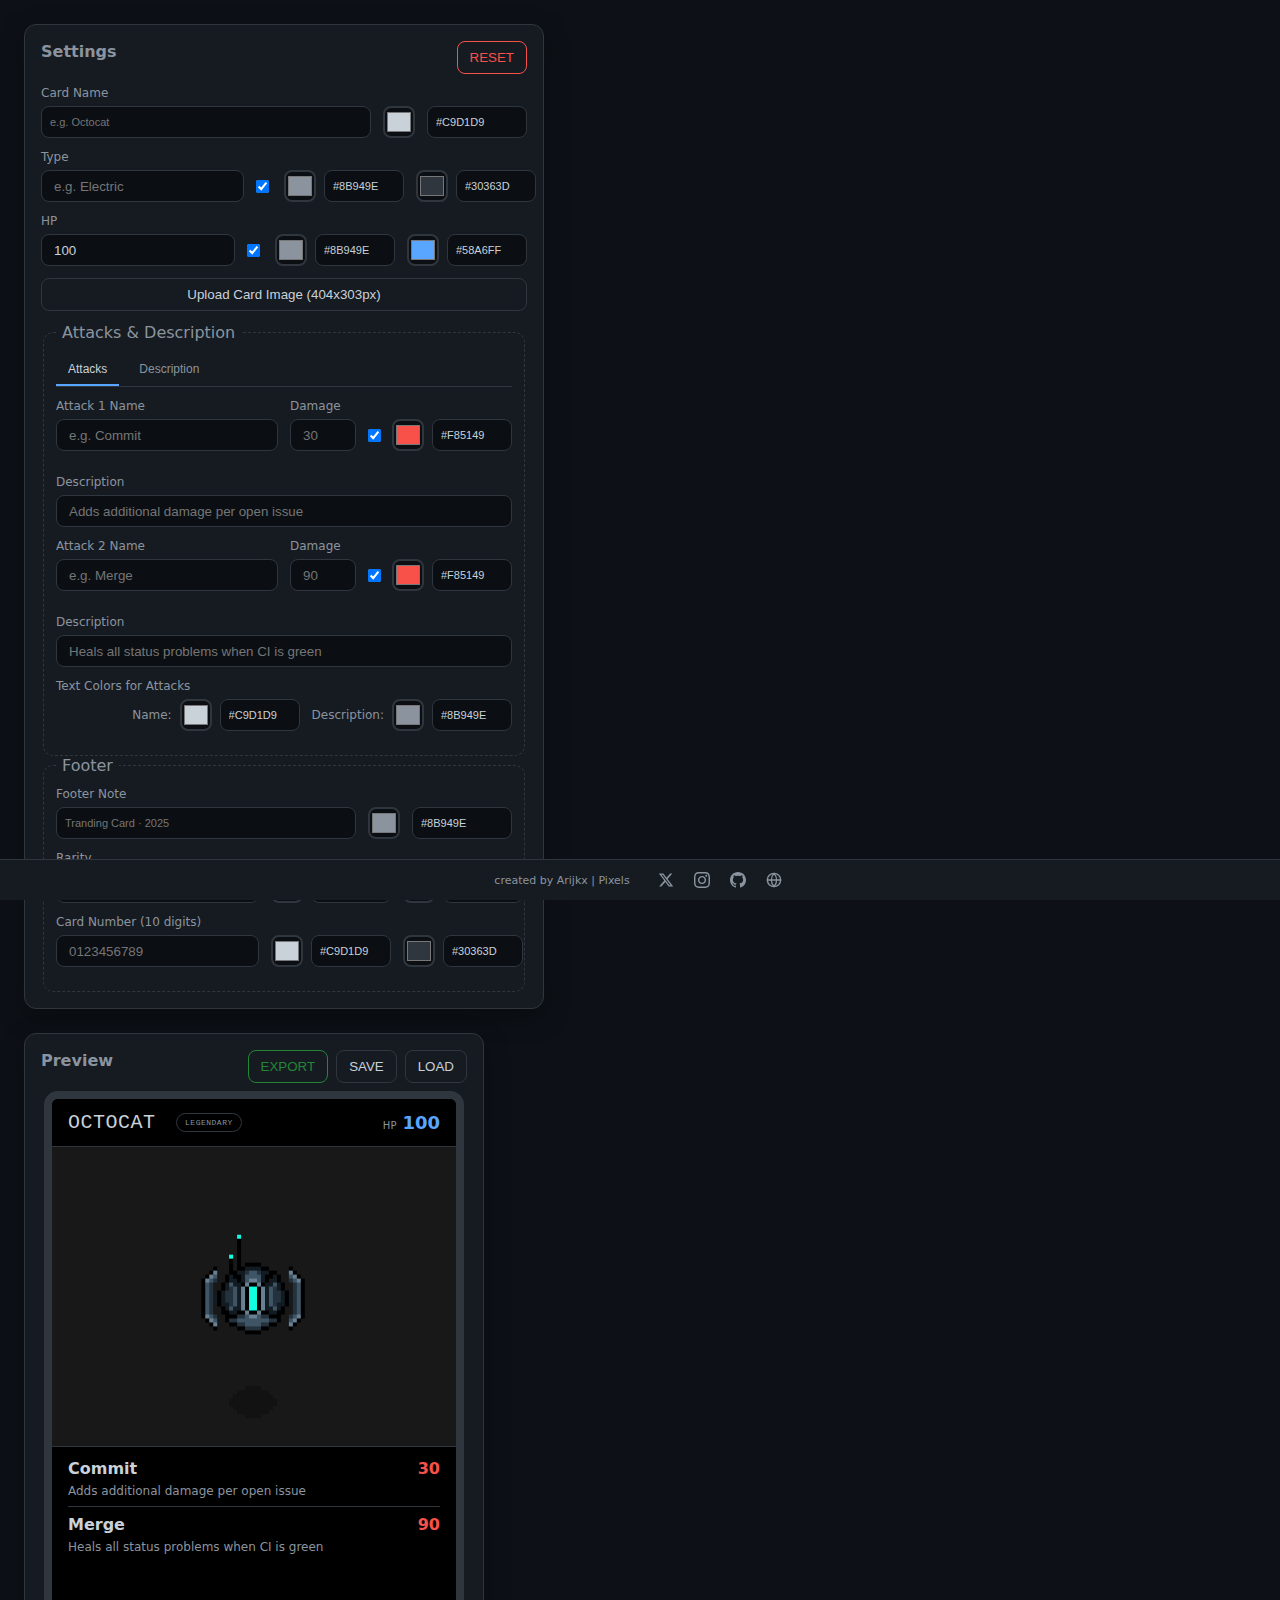
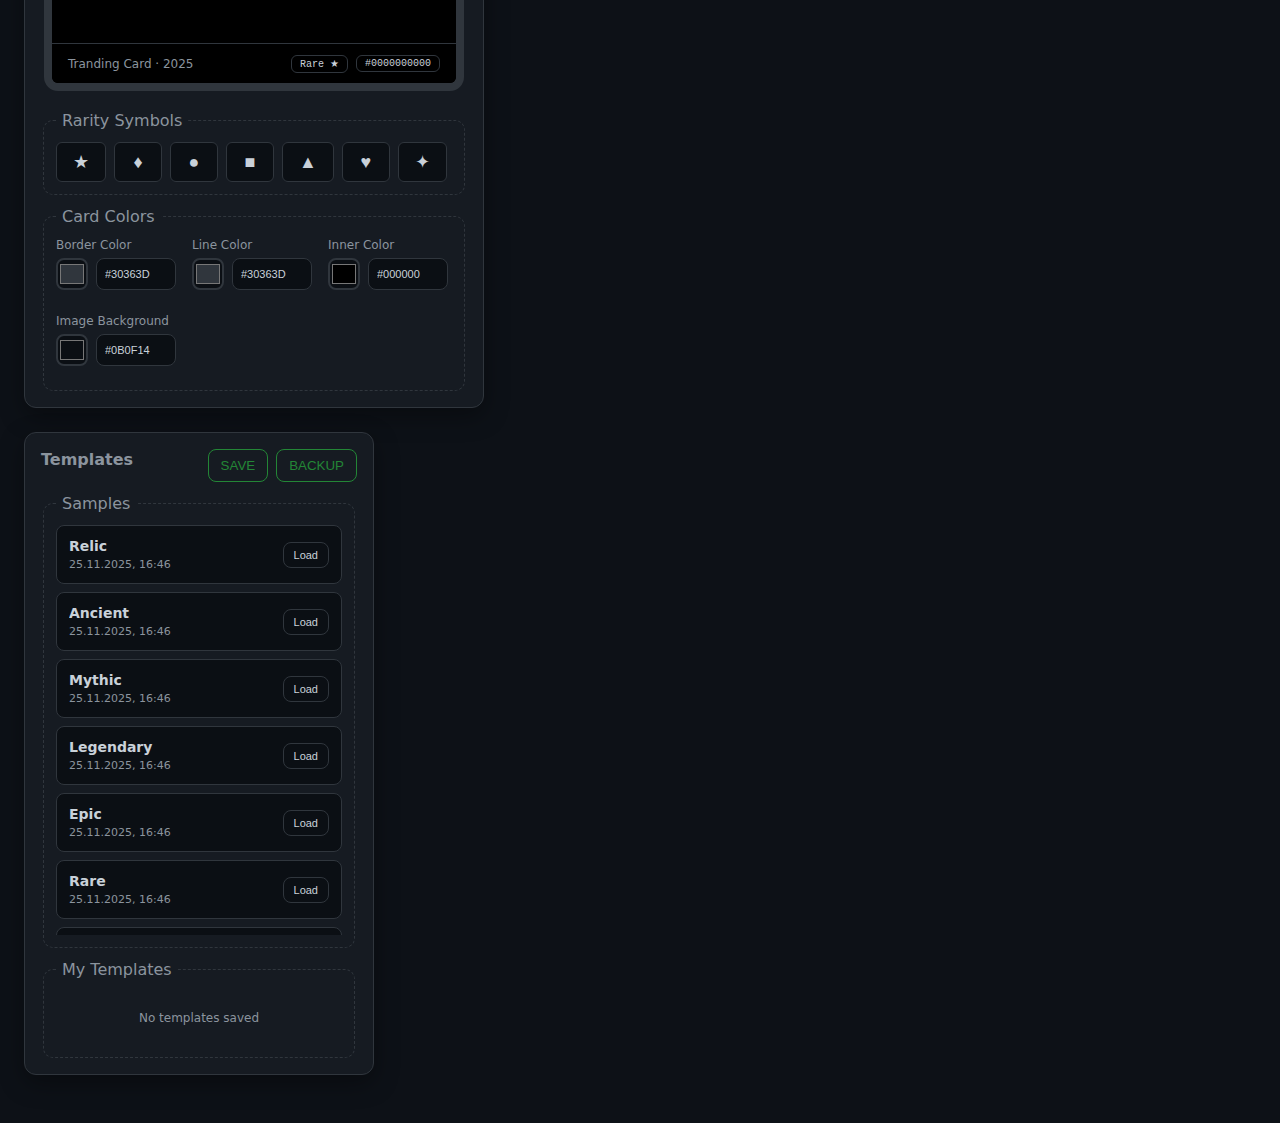
<file: index.html>
<!DOCTYPE html>
<html lang="en">
<head>
	<meta charset="UTF-8">
	<meta name="viewport" content="width=device-width, initial-scale=1.0">
	<title>Card Builder</title>
	<link rel="stylesheet" href="styles.css">
	<link rel="stylesheet" href="card.css">
</head>
<body>

	<main class="app">
		<section class="controls">
			<div class="controls-head">
				<h2>Settings</h2>
				<button id="resetBtn" class="btn">RESET</button>
			</div>
			<form id="cardForm" autocomplete="off">
				<div class="field">
					<label for="cardName">Card Name</label>
					<div class="color-picker-group">
						<input id="cardName" type="text" placeholder="e.g. Octocat" maxlength="24">
						<input id="cardNameColor" type="color" value="#c9d1d9" class="color-preview" title="Text Color">
						<input id="cardNameColorHex" type="text" placeholder="#c9d1d9" maxlength="7" pattern="#[0-9A-Fa-f]{6}">
					</div>
				</div>

				<div class="field">
					<label for="cardTypeText">Type</label>
					<div class="grid-2">
						<div style="display: flex; align-items: center; gap: 8px;">
							<input id="cardTypeText" type="text" maxlength="16" placeholder="e.g. Electric" style="flex: 1;">
							<label style="display: flex; align-items: center; gap: 4px; font-size: 12px; color: var(--muted); cursor: pointer; white-space: nowrap; flex-shrink: 0;">
								<input type="checkbox" id="typeVisible" checked style="cursor: pointer;">
							</label>
						</div>
						<div class="rarity-color-controls">
							<div style="display: flex; align-items: center; gap: 8px;">
								<input id="typeTextColor" type="color" value="#8b949e" class="color-preview" title="Text Color">
								<input id="typeTextColorHex" type="text" placeholder="#8b949e" maxlength="7" pattern="#[0-9A-Fa-f]{6}">
							</div>
							<div style="display: flex; align-items: center; gap: 8px;">
								<input id="typeBorderColor" type="color" value="#30363d" class="color-preview" title="Border Color">
								<input id="typeBorderColorHex" type="text" placeholder="#30363d" maxlength="7" pattern="#[0-9A-Fa-f]{6}">
							</div>
						</div>
					</div>
				</div>

				<div class="field">
					<label for="cardHp">HP</label>
					<div class="grid-2">
						<div style="display: flex; align-items: center; gap: 8px;">
							<input id="cardHp" type="number" min="10" max="300" value="100" style="flex: 1;">
							<label style="display: flex; align-items: center; gap: 4px; font-size: 12px; color: var(--muted); cursor: pointer; white-space: nowrap; flex-shrink: 0;">
								<input type="checkbox" id="hpVisible" checked style="cursor: pointer;">
							</label>
						</div>
						<div class="rarity-color-controls">
							<div style="display: flex; align-items: center; gap: 8px;">
								<input id="hpLabelColor" type="color" value="#8b949e" class="color-preview" title="HP Label Color">
								<input id="hpLabelColorHex" type="text" placeholder="#8b949e" maxlength="7" pattern="#[0-9A-Fa-f]{6}">
							</div>
							<div style="display: flex; align-items: center; gap: 8px;">
								<input id="hpValueColor" type="color" value="#58a6ff" class="color-preview" title="HP Value Color">
								<input id="hpValueColorHex" type="text" placeholder="#58a6ff" maxlength="7" pattern="#[0-9A-Fa-f]{6}">
							</div>
						</div>
					</div>
				</div>



				<div class="field">
					<button id="uploadCoverBtn" class="btn">Upload Card Image (404x303px)</button>
					<input id="coverInput" type="file" accept="image/*" hidden>
				</div>

				<fieldset class="fieldset">
					<legend>Attacks & Description</legend>
					<div class="tab-navigation" style="display: flex; gap: 8px; margin-bottom: 12px; border-bottom: 1px solid var(--border);">
						<button type="button" class="tab-btn active" data-tab="attacks" style="background: transparent; border: none; border-bottom: 2px solid var(--accent); color: var(--text); padding: 8px 12px; cursor: pointer; font-size: 12px;">Attacks</button>
						<button type="button" class="tab-btn" data-tab="description" style="background: transparent; border: none; border-bottom: 2px solid transparent; color: var(--muted); padding: 8px 12px; cursor: pointer; font-size: 12px;">Description</button>
					</div>
					<div id="attacksTab" class="tab-content">
					<div class="grid-2">
						<div class="field">
							<label for="atk1Name">Attack 1 Name</label>
							<input id="atk1Name" type="text" maxlength="20" placeholder="e.g. Commit">
						</div>
						<div class="field">
							<label for="atk1Dmg">Damage</label>
							<div style="display: flex; align-items: center; gap: 8px; flex-wrap: wrap;">
								<input id="atk1Dmg" type="number" min="0" max="300" placeholder="30" style="flex: 1; min-width: 60px;">
								<label style="display: flex; align-items: center; gap: 4px; font-size: 12px; color: var(--muted); cursor: pointer; white-space: nowrap; flex-shrink: 0;">
									<input type="checkbox" id="atk1DmgVisible" checked style="cursor: pointer;">
								</label>
								<input id="atk1DmgColor" type="color" value="#f85149" class="color-preview" title="Damage Color Attack 1" style="width: 32px; height: 32px; cursor: pointer; flex-shrink: 0;">
								<input id="atk1DmgColorHex" type="text" placeholder="#f85149" maxlength="7" pattern="#[0-9A-Fa-f]{6}" style="width: 80px; height: 32px; padding: 4px 8px; font-size: 11px;">
							</div>
						</div>
						<div class="field grid-span-2">
							<label for="atk1Desc">Description</label>
							<input id="atk1Desc" type="text" maxlength="180" placeholder="Adds additional damage per open issue">
						</div>
					</div>

					<div class="grid-2">
						<div class="field">
							<label for="atk2Name">Attack 2 Name</label>
							<input id="atk2Name" type="text" maxlength="20" placeholder="e.g. Merge">
						</div>
						<div class="field">
							<label for="atk2Dmg">Damage</label>
							<div style="display: flex; align-items: center; gap: 8px; flex-wrap: wrap;">
								<input id="atk2Dmg" type="number" min="0" max="300" placeholder="90" style="flex: 1; min-width: 60px;">
								<label style="display: flex; align-items: center; gap: 4px; font-size: 12px; color: var(--muted); cursor: pointer; white-space: nowrap; flex-shrink: 0;">
									<input type="checkbox" id="atk2DmgVisible" checked style="cursor: pointer;">
								</label>
								<input id="atk2DmgColor" type="color" value="#f85149" class="color-preview" title="Damage Color Attack 2" style="width: 32px; height: 32px; cursor: pointer; flex-shrink: 0;">
								<input id="atk2DmgColorHex" type="text" placeholder="#f85149" maxlength="7" pattern="#[0-9A-Fa-f]{6}" style="width: 80px; height: 32px; padding: 4px 8px; font-size: 11px;">
							</div>
						</div>
						<div class="field grid-span-2">
							<label for="atk2Desc">Description</label>
							<input id="atk2Desc" type="text" maxlength="180" placeholder="Heals all status problems when CI is green">
						</div>
					</div>

					<div class="field grid-span-2">
						<label>Text Colors for Attacks</label>
						<div class="rarity-color-controls">
							<div style="display: flex; align-items: center; gap: 8px;">
								<span style="font-size: 12px; color: var(--muted);">Name:</span>
								<input id="atkNameColor" type="color" value="#c9d1d9" class="color-preview" title="Text Color for Name">
								<input id="atkNameColorHex" type="text" placeholder="#c9d1d9" maxlength="7" pattern="#[0-9A-Fa-f]{6}">
							</div>
							<div style="display: flex; align-items: center; gap: 8px;">
								<span style="font-size: 12px; color: var(--muted);">Description:</span>
								<input id="atkDescColor" type="color" value="#8b949e" class="color-preview" title="Text Color for Description">
								<input id="atkDescColorHex" type="text" placeholder="#8b949e" maxlength="7" pattern="#[0-9A-Fa-f]{6}">
							</div>
						</div>
					</div>
					</div>
					<div id="descriptionTab" class="tab-content" style="display: none;">
						<div class="field">
							<label for="descTitle">Title</label>
							<input id="descTitle" type="text" maxlength="40" placeholder="e.g. Special Ability">
						</div>
						<div class="field">
							<label for="descText">Text</label>
							<textarea id="descText" rows="4" maxlength="400" placeholder="Enter description text here..."></textarea>
						</div>
						<div class="field">
							<label>Text Colors</label>
							<div class="rarity-color-controls">
								<div style="display: flex; align-items: center; gap: 8px;">
									<span style="font-size: 12px; color: var(--muted);">Title:</span>
									<input id="descTitleColor" type="color" value="#c9d1d9" class="color-preview" title="Text Color for Title">
									<input id="descTitleColorHex" type="text" placeholder="#c9d1d9" maxlength="7" pattern="#[0-9A-Fa-f]{6}">
								</div>
								<div style="display: flex; align-items: center; gap: 8px;">
									<span style="font-size: 12px; color: var(--muted);">Text:</span>
									<input id="descTextColor" type="color" value="#8b949e" class="color-preview" title="Text Color for Text">
									<input id="descTextColorHex" type="text" placeholder="#8b949e" maxlength="7" pattern="#[0-9A-Fa-f]{6}">
								</div>
							</div>
						</div>
					</div>
				</fieldset>

				<fieldset class="fieldset">
					<legend>Footer</legend>
					<div class="field">
						<label for="footerNote">Footer Note</label>
						<div class="color-picker-group">
							<input id="footerNote" type="text" maxlength="40" placeholder="Tranding Card · 2025">
							<input id="footerTextColor" type="color" value="#8b949e" class="color-preview" title="Text Color">
							<input id="footerTextColorHex" type="text" placeholder="#8b949e" maxlength="7" pattern="#[0-9A-Fa-f]{6}">
						</div>
					</div>

					<div class="field">
						<label for="rarity">Rarity</label>
						<div class="grid-2">
							<input id="rarity" type="text" maxlength="20" placeholder="Rare ★">
							<div class="rarity-color-controls">
								<div style="display: flex; align-items: center; gap: 8px;">
									<input id="rarityTextColor" type="color" value="#c9d1d9" class="color-preview" title="Text Color">
									<input id="rarityTextColorHex" type="text" placeholder="#c9d1d9" maxlength="7" pattern="#[0-9A-Fa-f]{6}">
								</div>
								<div style="display: flex; align-items: center; gap: 8px;">
									<input id="rarityBorderColor" type="color" value="#30363d" class="color-preview" title="Border Color">
									<input id="rarityBorderColorHex" type="text" placeholder="#30363d" maxlength="7" pattern="#[0-9A-Fa-f]{6}">
								</div>
							</div>
						</div>
					</div>

					<div class="field">
						<label for="cardNumber">Card Number (10 digits)</label>
						<div class="grid-2">
							<input id="cardNumber" type="text" inputmode="numeric" pattern="[0-9]{0,10}" maxlength="10" placeholder="0123456789">
							<div class="rarity-color-controls">
								<div style="display: flex; align-items: center; gap: 8px;">
									<input id="cardNumberTextColor" type="color" value="#c9d1d9" class="color-preview" title="Text Color">
									<input id="cardNumberTextColorHex" type="text" placeholder="#c9d1d9" maxlength="7" pattern="#[0-9A-Fa-f]{6}">
								</div>
								<div style="display: flex; align-items: center; gap: 8px;">
									<input id="cardNumberBorderColor" type="color" value="#30363d" class="color-preview" title="Border Color">
									<input id="cardNumberBorderColorHex" type="text" placeholder="#30363d" maxlength="7" pattern="#[0-9A-Fa-f]{6}">
								</div>
							</div>
						</div>
					</div>
				</fieldset>

			</form>
		</section>

		<section class="preview-wrap">
			<div class="preview-head">
				<h2>Preview</h2>
				<div class="preview-actions">
					<button id="exportPngBtn" class="btn primary">EXPORT</button>
					<button id="exportJsonBtn" class="btn">SAVE</button>
					<button id="importJsonBtn" class="btn">LOAD</button>
					<input id="importJsonInput" type="file" accept="application/json" hidden>
				</div>
			</div>
			<div id="card" class="card">
				<div class="card-top">
					<div class="card-name">
						<span id="viewName">Octocat</span>
						<span id="viewType" class="type-pill">Legendary</span>
					</div>
					<div class="card-hp">
						<span class="hp-label">HP</span>
						<span id="viewHp" class="hp-value">100</span>
					</div>
				</div>
				<div class="card-hero">
					<img id="viewCover" alt="Cover" src="sample.png" />
				</div>
				<div class="card-body">
					<div id="attacksView">
						<div class="attack">
							<div class="attack-line">
								<span id="viewAtk1Name" class="attack-name">Commit</span>
								<span id="viewAtk1Dmg" class="attack-dmg">30</span>
							</div>
							<div id="viewAtk1Desc" class="attack-desc">Adds additional damage per open issue</div>
						</div>
						<div class="divider"></div>
						<div class="attack">
							<div class="attack-line">
								<span id="viewAtk2Name" class="attack-name">Merge</span>
								<span id="viewAtk2Dmg" class="attack-dmg">90</span>
							</div>
							<div id="viewAtk2Desc" class="attack-desc">Heals all status problems when CI is green</div>
						</div>
					</div>
					<div id="descriptionView" style="display: none;">
						<div class="attack">
							<div class="attack-line">
								<span id="viewDescTitle" class="attack-name">Special Ability</span>
							</div>
							<div id="viewDescText" class="attack-desc" style="white-space: pre-wrap;">Enter description text here...</div>
						</div>
					</div>
				</div>
				<div class="card-footer">
					<span id="viewFooter">Tranding Card · 2025</span>
					<div class="footer-right">
						<span id="viewRarity" class="rarity">Rare ★</span>
						<span id="viewCardNumber" class="card-number">#0000000000</span>
					</div>
				</div>
			</div>
			<fieldset class="fieldset" style="margin-top: 20px;">
				<legend>Rarity Symbols</legend>
				<div class="symbols-list">
					<button class="symbol-btn" data-symbol="★" title="Click to copy">★</button>
					<button class="symbol-btn" data-symbol="♦" title="Click to copy">♦</button>
					<button class="symbol-btn" data-symbol="●" title="Click to copy">●</button>
					<button class="symbol-btn" data-symbol="■" title="Click to copy">■</button>
					<button class="symbol-btn" data-symbol="▲" title="Click to copy">▲</button>
					<button class="symbol-btn" data-symbol="♥" title="Click to copy">♥</button>
					<button class="symbol-btn" data-symbol="✦" title="Click to copy">✦</button>
				</div>
			</fieldset>
			<fieldset class="fieldset" style="margin-top: 12px;">
				<legend>Card Colors</legend>
				<div style="display: grid; grid-template-columns: 1fr 1fr 1fr; gap: 12px;">
					<div class="field">
						<label for="borderColor">Border Color</label>
						<div class="color-picker-group-2">
							<input id="borderColor" type="color" value="#30363d" class="color-preview">
							<input id="borderColorHex" type="text" placeholder="#30363d" maxlength="7" pattern="#[0-9A-Fa-f]{6}">
						</div>
					</div>
					<div class="field">
						<label for="lineColor">Line Color</label>
						<div class="color-picker-group-2">
							<input id="lineColor" type="color" value="#30363d" class="color-preview">
							<input id="lineColorHex" type="text" placeholder="#30363d" maxlength="7" pattern="#[0-9A-Fa-f]{6}">
						</div>
					</div>
					<div class="field">
						<label for="innerColor">Inner Color</label>
						<div class="color-picker-group-2">
							<input id="innerColor" type="color" value="#000000" class="color-preview">
							<input id="innerColorHex" type="text" placeholder="#000000" maxlength="7" pattern="#[0-9A-Fa-f]{6}">
						</div>
					</div>
					<div class="field">
						<label for="imageBgColor">Image Background</label>
						<div class="color-picker-group-2">
							<input id="imageBgColor" type="color" value="#0b0f14" class="color-preview">
							<input id="imageBgColorHex" type="text" placeholder="#0b0f14" maxlength="7" pattern="#[0-9A-Fa-f]{6}">
						</div>
					</div>
				</div>
			</fieldset>
		</section>

		<section class="templates-wrap">
			<div class="templates-head">
				<h2>Templates</h2>
				<div style="display: flex; gap: 8px;">
					<button id="saveTemplateBtn" class="btn primary">SAVE</button>
					<button id="backupTemplateBtn" class="btn primary">BACKUP</button>
				</div>
			</div>
			<fieldset class="fieldset">
				<legend>Samples</legend>
				<div id="samplesList" class="templates-list">
					<!-- Default templates will be dynamically added here -->
				</div>
			</fieldset>
			<fieldset class="fieldset" style="margin-top: 12px;">
				<legend>My Templates</legend>
				<div id="templatesList" class="templates-list">
					<!-- User templates will be dynamically added here -->
				</div>
			</fieldset>
		</section>
	</main>

	<footer class="app-footer">
		<div style="display: flex; align-items: center; justify-content: center; gap: 24px; flex-wrap: wrap;">
			<span>created by Arijkx | Pixels</span>
			<div style="display: flex; gap: 12px; align-items: center;">
				<a href="https://x.com/arijkx_" target="_blank" rel="noopener noreferrer" class="footer-link" title="Twitter">
					<svg width="16" height="16" viewBox="0 0 24 24" fill="currentColor">
						<path d="M18.244 2.25h3.308l-7.227 8.26 8.502 11.24H16.17l-5.214-6.817L4.99 21.75H1.68l7.73-8.835L1.254 2.25H8.08l4.713 6.231zm-1.161 17.52h1.833L7.084 4.126H5.117z"/>
					</svg>
				</a>
				<a href="https://www.instagram.com/arijkx_/" target="_blank" rel="noopener noreferrer" class="footer-link" title="Instagram">
					<svg width="16" height="16" viewBox="0 0 24 24" fill="currentColor">
						<path d="M12 2.163c3.204 0 3.584.012 4.85.07 3.252.148 4.771 1.691 4.919 4.919.058 1.265.069 1.645.069 4.849 0 3.205-.012 3.584-.069 4.849-.149 3.225-1.664 4.771-4.919 4.919-1.266.058-1.644.07-4.85.07-3.204 0-3.584-.012-4.849-.07-3.26-.149-4.771-1.699-4.919-4.92-.058-1.265-.07-1.644-.07-4.849 0-3.204.013-3.583.07-4.849.149-3.227 1.664-4.771 4.919-4.919 1.266-.057 1.645-.069 4.849-.069zm0-2.163c-3.259 0-3.667.014-4.947.072-4.358.2-6.78 2.618-6.98 6.98-.059 1.281-.073 1.689-.073 4.948 0 3.259.014 3.668.072 4.948.2 4.358 2.618 6.78 6.98 6.98 1.281.058 1.689.072 4.948.072 3.259 0 3.668-.014 4.948-.072 4.354-.2 6.782-2.618 6.979-6.98.059-1.28.073-1.689.073-4.948 0-3.259-.014-3.667-.072-4.947-.196-4.354-2.617-6.78-6.979-6.98-1.281-.059-1.69-.073-4.949-.073zm0 5.838c-3.403 0-6.162 2.759-6.162 6.162s2.759 6.163 6.162 6.163 6.162-2.759 6.162-6.163c0-3.403-2.759-6.162-6.162-6.162zm0 10.162c-2.209 0-4-1.79-4-4 0-2.209 1.791-4 4-4s4 1.791 4 4c0 2.21-1.791 4-4 4zm6.406-11.845c-.796 0-1.441.645-1.441 1.44s.645 1.44 1.441 1.44c.795 0 1.439-.645 1.439-1.44s-.644-1.44-1.439-1.44z"/>
					</svg>
				</a>
				<a href="https://github.com/Arijkx" target="_blank" rel="noopener noreferrer" class="footer-link" title="GitHub">
					<svg width="16" height="16" viewBox="0 0 24 24" fill="currentColor">
						<path d="M12 0c-6.626 0-12 5.373-12 12 0 5.302 3.438 9.8 8.207 11.387.599.111.793-.261.793-.577v-2.234c-3.338.726-4.033-1.416-4.033-1.416-.546-1.387-1.333-1.756-1.333-1.756-1.089-.745.083-.729.083-.729 1.205.084 1.839 1.237 1.839 1.237 1.07 1.834 2.807 1.304 3.492.997.107-.775.418-1.305.762-1.604-2.665-.305-5.467-1.334-5.467-5.931 0-1.311.469-2.381 1.236-3.221-.124-.303-.535-1.524.117-3.176 0 0 1.008-.322 3.301 1.23.957-.266 1.983-.399 3.003-.404 1.02.005 2.047.138 3.006.404 2.291-1.552 3.297-1.23 3.297-1.23.653 1.653.242 2.874.118 3.176.77.84 1.235 1.911 1.235 3.221 0 4.609-2.807 5.624-5.479 5.921.43.372.823 1.102.823 2.222v3.293c0 .319.192.694.801.576 4.765-1.589 8.199-6.086 8.199-11.386 0-6.627-5.373-12-12-12z"/>
					</svg>
				</a>
				<a href="https://arijkx.github.io/arijkxpixels/" target="_blank" rel="noopener noreferrer" class="footer-link" title="Website">
					<svg width="16" height="16" viewBox="0 0 24 24" fill="none" stroke="currentColor" stroke-width="2" stroke-linecap="round" stroke-linejoin="round">
						<circle cx="12" cy="12" r="10"></circle>
						<line x1="2" y1="12" x2="22" y2="12"></line>
						<path d="M12 2a15.3 15.3 0 0 1 4 10 15.3 15.3 0 0 1-4 10 15.3 15.3 0 0 1-4-10 15.3 15.3 0 0 1 4-10z"></path>
					</svg>
				</a>
			</div>
		</div>
	</footer>

	<!-- Save Template Modal -->
	<div id="saveTemplateModal" class="modal">
		<div class="modal-content">
			<div class="modal-header">
				<h3>Save Template</h3>
				<button class="modal-close" id="closeSaveModal">&times;</button>
			</div>
			<div class="modal-body">
				<label for="templateNameInput">Template Name:</label>
				<input type="text" id="templateNameInput" placeholder="Enter template name" maxlength="50">
				<div id="templateNameError" class="modal-error" style="display: none;">Please enter a template name.</div>
			</div>
			<div class="modal-footer">
				<button id="cancelSaveBtn" class="btn">Cancel</button>
				<button id="confirmSaveBtn" class="btn primary">Save</button>
			</div>
		</div>
	</div>

	<!-- Delete Template Modal -->
	<div id="deleteTemplateModal" class="modal">
		<div class="modal-content">
			<div class="modal-header">
				<h3>Delete Template</h3>
				<button class="modal-close" id="closeDeleteModal">&times;</button>
			</div>
			<div class="modal-body">
				<p id="deleteModalMessage">Do you really want to delete this template?</p>
			</div>
			<div class="modal-footer">
				<button id="cancelDeleteBtn" class="btn">Cancel</button>
				<button id="confirmDeleteBtn" class="btn delete">Delete</button>
			</div>
		</div>
	</div>

	<!-- Reset Modal -->
	<div id="resetModal" class="modal">
		<div class="modal-content">
			<div class="modal-header">
				<h3>Reset</h3>
				<button class="modal-close" id="closeResetModal">&times;</button>
			</div>
			<div class="modal-body">
				<p>Do you want to reset all inputs? All current values will be lost.</p>
			</div>
			<div class="modal-footer">
				<button id="cancelResetBtn" class="btn">Cancel</button>
				<button id="confirmResetBtn" class="btn delete">Reset</button>
			</div>
		</div>
	</div>

	<!-- Backup Templates Modal -->
	<div id="backupTemplateModal" class="modal">
		<div class="modal-content">
			<div class="modal-header">
				<h3>Template Backup</h3>
				<button class="modal-close" id="closeBackupModal">&times;</button>
			</div>
			<div class="modal-body">
				<p style="margin-bottom: 16px;">Download all templates or upload a backup file.</p>
				<div style="display: flex; flex-direction: column; gap: 12px;">
					<button id="downloadBackupBtn" class="btn primary" style="width: 100%;">Download Templates</button>
					<button id="uploadBackupBtn" class="btn" style="width: 100%;">Upload Backup</button>
					<input id="uploadBackupInput" type="file" accept="application/json" hidden>
				</div>
				<div id="backupMessage" style="margin-top: 12px; font-size: 12px; color: var(--muted); display: none;"></div>
			</div>
			<div class="modal-footer">
				<button id="closeBackupBtn" class="btn">Close</button>
			</div>
		</div>
	</div>

	<!-- Overwrite Template Modal -->
	<div id="overwriteTemplateModal" class="modal">
		<div class="modal-content">
			<div class="modal-header">
				<h3>Overwrite Template</h3>
				<button class="modal-close" id="closeOverwriteModal">&times;</button>
			</div>
			<div class="modal-body">
				<p id="overwriteModalMessage">Do you really want to overwrite this template?</p>
			</div>
			<div class="modal-footer">
				<button id="cancelOverwriteBtn" class="btn">Cancel</button>
				<button id="confirmOverwriteBtn" class="btn delete">Overwrite</button>
			</div>
		</div>
	</div>

	<script src="export-helper.js"></script>
	<script src="script.js"></script>
</body>
</html>
</file>
<file: styles.css>
.preview-actions { display: flex; gap: 8px; }
:root {
    --bg: #0d1117;
    /* GitHub dark */
    --panel: #161b22;
    --border: #30363d;
    --text: #c9d1d9;
    --muted: #8b949e;
    --brand: #238636;
    /* GitHub green */
    --accent: #58a6ff;
    /* GitHub blue */
    /* Use plain rgba to be compatible with html2canvas */
    --ring: rgba(88, 166, 255, 0.6);
    --danger: #f85149;
    /* red */
    --shadow: 0 8px 24px rgba(0, 0, 0, 0.35);
}

* {
    box-sizing: border-box;
    scrollbar-width: thin;
    scrollbar-color: var(--border) var(--panel);
}

*::-webkit-scrollbar {
    width: 10px;
    height: 10px;
}

*::-webkit-scrollbar-track {
    background: var(--panel);
    border-radius: 5px;
}

*::-webkit-scrollbar-thumb {
    background: var(--border);
    border-radius: 5px;
    border: 2px solid var(--panel);
}

*::-webkit-scrollbar-thumb:hover {
    background: var(--muted);
}

html,
body {
    height: 100%;
}

body {
    margin: 0;
    font-family: Inter, ui-sans-serif, system-ui, -apple-system, Segoe UI, Roboto, Ubuntu, Cantarell, Noto Sans, Helvetica Neue, Arial, "Apple Color Emoji", "Segoe UI Emoji";
    background: var(--bg);
    color: var(--text);
}

.app-header {
    padding: 12px 16px;
    border-bottom: 1px solid var(--border);
    background: var(--panel);
    position: sticky;
    top: 0;
    z-index: 10;
}

.header-content {
    max-width: 1250px;
    margin: 0 auto;
    display: flex;
    align-items: center;
    justify-content: space-between;
    flex-wrap: wrap;
    gap: 12px;
}

.brand {
    font-weight: 800;
    letter-spacing: 0.2px;
    font-size: 18px;
}

.btn {
    cursor: pointer;
    border: 1px solid var(--border);
    color: var(--text);
    background: transparent;
    padding: 8px 12px;
    border-radius: 8px;
}

.btn.primary {
    background: var(--brand);
    border-color: transparent;
    color: white;
}

.btn.primary:hover {
    filter: brightness(1.1);
}

.app {
    display: grid;
    grid-template-columns: minmax(0, 520px) minmax(0, 460px) minmax(0, 380px);
    gap: 24px;
    padding: 24px;
    padding-bottom: 48px;
    justify-content: center;
}

.controls {
    background: var(--panel);
    border: 1px solid var(--border);
    border-radius: 12px;
    padding: 16px;
    box-shadow: var(--shadow);
    width: 100%;
    max-width: 520px;
}

.preview-wrap,
.templates-wrap {
    background: var(--panel);
    border: 1px solid var(--border);
    border-radius: 12px;
    padding: 16px;
    box-shadow: var(--shadow);
    width: 100%;
}

.preview-wrap {
    max-width: 460px;
}

.templates-wrap {
    max-width: 350px;
}

h2 {
    margin: 0 0 12px;
    font-size: 16px;
    color: var(--muted);
    font-weight: 600;
}

.preview-head { display: flex; align-items: center; justify-content: space-between; margin-bottom: 8px; }

.symbols-list {
    display: flex;
    gap: 8px;
    flex-wrap: wrap;
}

.symbol-btn {
    background: #0b0f14;
    border: 1px solid var(--border);
    border-radius: 6px;
    padding: 8px 16px;
    font-size: 18px;
    color: var(--text);
    cursor: pointer;
    transition: all 0.2s;
    min-width: 48px;
    height: 40px;
    display: flex;
    align-items: center;
    justify-content: center;
}

.symbol-btn:hover {
    background: var(--accent);
    border-color: var(--accent);
    color: #fff;
    transform: scale(1.05);
}

.symbol-btn:active {
    transform: scale(0.95);
}

.app-footer {
    text-align: center;
    padding: 8px 16px;
    color: var(--muted);
    font-size: 11px;
    border-top: 1px solid var(--border);
    background: var(--panel);
    position: fixed;
    bottom: 0;
    left: 0;
    right: 0;
    z-index: 100;
}

.footer-link {
    color: var(--muted);
    text-decoration: none;
    font-size: 16px;
    transition: all 0.2s;
    display: inline-flex;
    align-items: center;
    justify-content: center;
    width: 24px;
    height: 24px;
}

.footer-link:hover {
    color: var(--accent);
    transform: scale(1.1);
}

.controls-head {
	display: flex;
	align-items: center;
	justify-content: space-between;
	margin-bottom: 12px;
}

.field {
    display: grid;
    gap: 6px;
    margin-bottom: 12px;
}

label {
    font-size: 12px;
    color: var(--muted);
}

input,
select,
textarea {
    background: #0b0f14;
    border: 1px solid var(--border);
    padding: 4px 12px;
    border-radius: 8px;
    color: var(--text);
    box-sizing: border-box;
}

input:not([type="color"]):not([type="checkbox"]),
select {
    height: 32px;
}

textarea {
    min-height: 80px;
    resize: vertical;
    font-family: inherit;
}

.fieldset {
    border: 1px dashed var(--border);
    border-radius: 10px;
    padding: 12px;
    overflow: hidden;
    min-width: 0;
}

.fieldset legend {
    color: var(--muted);
    padding: 0 6px;
}

.grid-2 {
    display: grid;
    grid-template-columns: 1fr 1fr;
    gap: 12px;
}

.grid-span-2 {
    grid-column: span 2;
}

/* Card */
.preview-wrap {
    display: flex;
    flex-direction: column;
    justify-content: space-between;
}

/* Color list layout */
.color-list { display: grid; gap: 10px; }
.color-row { display: flex; align-items: center; justify-content: space-between; gap: 12px; }
.color-label { width: 80px; color: var(--muted); font-size: 12px; }
.color-controls { display: flex; gap: 12px; }
.color-controls label { display: flex; align-items: center; gap: 8px; color: var(--muted); font-size: 12px; }

/* Color picker group - for fields with text input, color picker and hex */
.color-picker-group {
    display: grid;
    grid-template-columns: 1fr auto auto;
    gap: 12px;
    align-items: center;
}

/* Color picker group - for fields with only color picker and hex */
.color-picker-group-2 {
    display: flex;
    gap: 8px;
    align-items: center;
    flex-wrap: nowrap;
}

.color-picker-group-2 .color-preview {
    width: 32px;
    height: 32px;
}

.color-picker-group-2 input[type="text"] {
    width: 80px;
    height: 32px;
    padding: 4px 8px;
    font-size: 11px;
}

.color-preview {
    width: 32px;
    height: 32px;
    border: 2px solid var(--border);
    border-radius: 8px;
    cursor: pointer;
    padding: 0;
    flex-shrink: 0;
}

.color-picker-group input[type="text"]:not(.color-preview) {
    width: 100px;
    height: 32px;
    padding: 4px 8px;
    font-size: 11px;
}

.color-picker-group input[type="text"]#cardName,
.color-picker-group input[type="text"]#footerNote {
    width: 100%;
    min-width: 0;
}

.rarity-color-controls {
    display: flex;
    gap: 12px;
    align-items: center;
    justify-content: flex-end;
    flex-wrap: nowrap;
}

.rarity-color-controls .color-preview {
    width: 32px;
    height: 32px;
}

.rarity-color-controls input[type="text"] {
    width: 80px;
    height: 32px;
    padding: 4px 8px;
    font-size: 11px;
}

.field .grid-2 .color-preview {
    width: 32px;
    height: 32px;
    flex-shrink: 0;
}

.templates-head {
    display: flex;
    align-items: center;
    justify-content: space-between;
    margin-bottom: 12px;
    flex-wrap: wrap;
    gap: 8px;
}

.templates-list {
    display: flex;
    flex-direction: column;
    gap: 8px;
    max-height: 410px;
    overflow-y: auto;
}

.template-item {
    display: flex;
    align-items: center;
    justify-content: space-between;
    padding: 12px;
    background: #0b0f14;
    border: 1px solid var(--border);
    border-radius: 8px;
    gap: 12px;
}

.template-item:hover {
    border-color: var(--accent);
    background: #0f1519;
}

.template-info {
    flex: 1;
    min-width: 0;
}

.template-name {
    font-size: 14px;
    font-weight: 600;
    color: var(--text);
    margin-bottom: 4px;
    white-space: nowrap;
    overflow: hidden;
    text-overflow: ellipsis;
}

.template-date {
    font-size: 11px;
    color: var(--muted);
}

.template-actions {
    display: flex;
    gap: 6px;
    flex-shrink: 0;
}

.template-btn {
    padding: 6px 10px;
    font-size: 11px;
    min-width: auto;
}

.template-btn.delete {
    color: var(--danger);
    border-color: var(--danger);
}

.template-btn.delete:hover {
    background: var(--danger);
    color: white;
}

.template-btn.primary {
    color: var(--brand);
    border-color: var(--brand);
    background: transparent;
}

.template-btn.primary:hover {
    background: var(--brand);
    color: white;
}

#resetBtn {
    color: var(--danger);
    border-color: var(--danger);
}

#resetBtn:hover {
    background: var(--danger);
    color: white;
}

#exportPngBtn,
#saveTemplateBtn,
#backupTemplateBtn {
    color: var(--brand);
    border-color: var(--brand);
    background: transparent;
}

#exportPngBtn:hover,
#saveTemplateBtn:hover,
#backupTemplateBtn:hover {
    background: var(--brand);
    color: white;
}

/* Modal Styles */
.modal {
    display: none;
    position: fixed;
    top: 0;
    left: 0;
    width: 100%;
    height: 100%;
    background: rgba(0, 0, 0, 0.7);
    z-index: 1000;
    align-items: center;
    justify-content: center;
}

.modal.active {
    display: flex;
}

.modal-content {
    background: var(--panel);
    border: 1px solid var(--border);
    border-radius: 12px;
    box-shadow: var(--shadow);
    width: 90%;
    max-width: 450px;
    max-height: 90vh;
    overflow: hidden;
    display: flex;
    flex-direction: column;
    animation: modalSlideIn 0.2s ease-out;
}

@keyframes modalSlideIn {
    from {
        opacity: 0;
        transform: translateY(-20px);
    }
    to {
        opacity: 1;
        transform: translateY(0);
    }
}

.modal-header {
    display: flex;
    align-items: center;
    justify-content: space-between;
    padding: 16px 20px;
    border-bottom: 1px solid var(--border);
}

.modal-header h3 {
    margin: 0;
    font-size: 16px;
    font-weight: 600;
    color: var(--text);
}

.modal-close {
    background: none;
    border: none;
    color: var(--muted);
    font-size: 24px;
    line-height: 1;
    cursor: pointer;
    padding: 0;
    width: 24px;
    height: 24px;
    display: flex;
    align-items: center;
    justify-content: center;
    border-radius: 4px;
    transition: all 0.2s;
}

.modal-close:hover {
    background: var(--border);
    color: var(--text);
}

.modal-body {
    padding: 20px;
    flex: 1;
    overflow-y: auto;
}

.modal-body label {
    display: block;
    margin-bottom: 8px;
    font-size: 12px;
    color: var(--muted);
}

.modal-body input[type="text"] {
    width: 100%;
    padding: 10px 12px;
    background: #0b0f14;
    border: 1px solid var(--border);
    border-radius: 8px;
    color: var(--text);
    font-size: 14px;
}

.modal-body input[type="text"]:focus {
    outline: none;
    border-color: var(--accent);
}

.modal-body input[type="text"].error {
    border-color: var(--danger);
}

.modal-error {
    margin-top: 8px;
    font-size: 12px;
    color: var(--danger);
}

.modal-body p {
    margin: 0;
    color: var(--text);
    font-size: 14px;
    line-height: 1.5;
}

.modal-footer {
    display: flex;
    align-items: center;
    justify-content: flex-end;
    gap: 12px;
    padding: 16px 20px;
    border-top: 1px solid var(--border);
}

.modal-footer .btn.delete {
    color: var(--danger);
    border-color: var(--danger);
}

.modal-footer .btn.delete:hover {
    background: var(--danger);
    color: white;
}

/* Image Editor Styles */
.image-editor-modal {
    max-width: 600px;
}

.image-editor-container {
    display: flex;
    flex-direction: column;
    gap: 16px;
}

.image-editor-preview {
    width: 404px;
    height: 303px;
    max-width: 100%;
    margin: 0 auto;
    background: #0b0f14;
    border: 2px solid var(--border);
    border-radius: 8px;
    position: relative;
    overflow: hidden;
    cursor: move;
    user-select: none;
}

.image-editor-preview.dragging {
    cursor: grabbing;
}

.image-editor-preview img {
    position: absolute;
    max-width: none;
    height: auto;
    pointer-events: none;
    user-select: none;
    transform-origin: center center;
}

.image-editor-controls {
    display: flex;
    flex-direction: column;
    gap: 12px;
}

.image-editor-control-group {
    display: flex;
    align-items: center;
    gap: 12px;
    flex-wrap: wrap;
}


.image-editor-control-group label {
    min-width: 60px;
    margin: 0;
}

.image-editor-control-group input[type="range"] {
    flex: 1;
    height: 20px;
    background: transparent;
    border: none;
    outline: none;
    -webkit-appearance: none;
    appearance: none;
    padding: 0;
    margin: 0;
    cursor: pointer;
}

.image-editor-control-group input[type="range"]::-webkit-slider-runnable-track {
    width: 100%;
    height: 6px;
    background: #0b0f14;
    border: 1px solid var(--border);
    border-radius: 3px;
}

.image-editor-control-group input[type="range"]::-webkit-slider-thumb {
    -webkit-appearance: none;
    appearance: none;
    width: 16px;
    height: 16px;
    background: var(--accent);
    border-radius: 50%;
    cursor: pointer;
    border: 2px solid var(--panel);
    margin-top: -6px;
    position: relative;
}

.image-editor-control-group input[type="range"]::-moz-range-track {
    width: 100%;
    height: 6px;
    background: #0b0f14;
    border: 1px solid var(--border);
    border-radius: 3px;
}

.image-editor-control-group input[type="range"]::-moz-range-thumb {
    width: 16px;
    height: 16px;
    background: var(--accent);
    border-radius: 50%;
    cursor: pointer;
    border: 2px solid var(--panel);
    box-sizing: border-box;
    margin-top: -6px;
}

.image-editor-control-group #imageScaleValue {
    min-width: 50px;
    text-align: right;
    font-size: 12px;
    color: var(--muted);
}

@media (max-width: 1400px) {
    .app {
        grid-template-columns: 1fr;
    }
}
</file>
<file: card.css>
.card {
    width: 420px;
    height: 600px;
    margin: 0 auto;
    background: var(--card-bg, #0b0f14);
    color: var(--card-fg, var(--text));
    border: 8px solid var(--outer-border, var(--border));
    border-radius: 14px;
    position: relative;
    overflow: hidden;
    image-rendering: auto;
}

.card::before { content: none; }

.card-top {
    display: flex;
    align-items: center;
    justify-content: space-between;
    padding: 12px 16px;
    border-bottom: 1px solid var(--border);
    background: var(--card-top-bg, rgba(0, 0, 0, 0.25));
    color: var(--card-top-fg, var(--text));
}

.card-name {
    font-family: ui-monospace, SFMono-Regular, Menlo, Monaco, Consolas, "Liberation Mono", monospace;
    font-size: 20px;
    letter-spacing: 0.5px;
    text-transform: uppercase;
}

.card-hp {
    display: flex;
    align-items: baseline;
    gap: 6px;
}

.hp-label {
    font-size: 10px;
    color: var(--muted);
}

.hp-value {
    font-weight: 800;
    font-size: 18px;
    color: var(--accent);
}

.card-hero {
    height: 300px;
    display: grid;
    place-items: center;
    background: #0b0f14;
    border-bottom: 1px solid var(--border);
    overflow: hidden; /* ensure any overflow is clipped */
}

.card-hero img {
    width: 100%;
    height: 100%;
    object-fit: cover;
    object-position: center center;
}

.card-body {
    padding: 12px 16px;
    display: grid;
    gap: 12px;
}

.attack {
    display: grid;
    gap: 6px;
}

.attack-line {
    display: flex;
    align-items: baseline;
    justify-content: space-between;
}

.attack-name {
    font-weight: 700;
}

.attack-dmg {
    font-weight: 800;
    color: var(--danger);
}

.attack-desc {
    color: var(--muted);
    font-size: 12px;
}

.divider {
    height: 1px;
    background: var(--border);
    margin: 8px 0;
}

.card-footer {
    position: absolute;
    bottom: 0;
    left: 0;
    right: 0;
    padding: 10px 16px;
    border-top: 1px solid var(--border);
    color: var(--card-footer-fg, var(--muted));
    background: var(--card-footer-bg, rgba(0, 0, 0, 0.25));
    font-size: 12px;
    display: flex;
    align-items: center;
    justify-content: space-between;
    height: 40px;
}

.footer-right { display: flex; align-items: center; gap: 8px; }

/* Type pill */
.type-pill {
    margin-left: 8px;
    padding: 4px 8px;
    border: 1px solid var(--border);
    border-radius: 999px;
    font-size: 8px;
    color: var(--muted);
    background: rgba(0, 0, 0, 0.2);
    position: relative;
    top: -3px; /* nudge up to align with name baseline */
}

.rarity {
    border: 1px solid var(--border);
    border-radius: 6px;
    padding: 2px 8px;
    background: rgba(0, 0, 0, 0.2);
    font-family: ui-monospace, SFMono-Regular, Menlo, Monaco, Consolas, "Liberation Mono", monospace;
    font-size: 10px;
}

.card-number {
    border: 1px solid var(--border);
    border-radius: 6px;
    padding: 2px 8px;
    font-family: ui-monospace, SFMono-Regular, Menlo, Monaco, Consolas, "Liberation Mono", monospace;
    font-size: 10px;
}

@media (max-width: 980px) {
    .card {
        width: 100%;
        max-width: 420px;
    }
}
</file>
